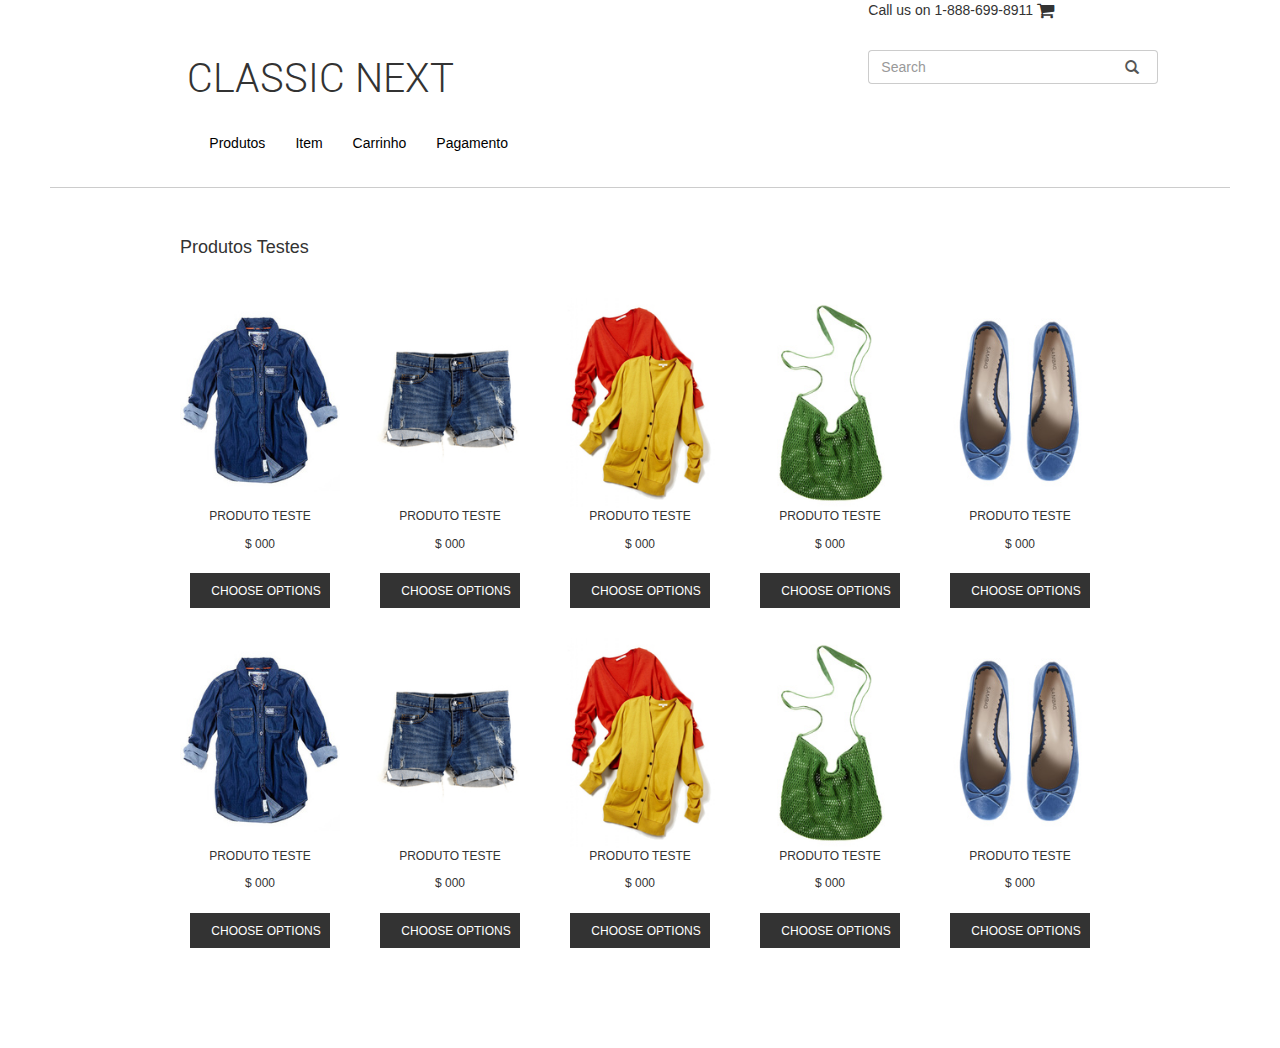
<file: index.html>
<!DOCTYPE html>
<html>
<head>
	<meta charset="UTF-8">
	<link rel="stylesheet" type="text/css" href="static/css/bootstrap.css">
	<link rel="stylesheet" type="text/css" href="static/css/template.css">
	<script src="static/js/jquery-1.9.1.js"></script>
	<script src="static/js/bootstrap.js"></script>
	<link rel="stylesheet" href="http://maxcdn.bootstrapcdn.com/font-awesome/4.2.0/css/font-awesome.min.css">
	<title>Mauricio -  Tela 1</title>
</head>
<body>
	<div id="carrinho">
		<div class="row center-block">
			<div class="col-md-8"></div>
			<div class="col-md-3">
				<div class="center-block">
					<p>Call us on 1-888-699-8911 
		
						<i class="fa fa-shopping-cart fa-lg"></i>
					</p>

				</div>
			</div>
			<div class="col-md-1"></div>
		</div>	
	</div>

	<div id="cabecalhio">	
	<div class="row center-block">
		<div class="col-md-6">
			<p id="marca">CLASSIC NEXT</p>
		</div>
	
		<div class="col-md-2"></div>
		<div class="col-md-3">
			<div id="imaginary_container"> 
                <div class="input-group stylish-input-group">
                    <input type="text" class="form-control"  placeholder="Search" >
                    <span class="input-group-addon">
                        <button type="submit">
                            <span class="glyphicon glyphicon-search"></span>
                        </button>  
                    </span>
                </div>
            </div>
		</div>
		<div class="col-md-1"></div>
	</div>		
	<div>
		<div id="menu" class="row center-block">
	  		<div class="col-md-1"></div>
			<div class="col-md-10">
				<nav class="navbar navbar-default">
				  	<div class="container-fluid">
					    <div class="navbar-header">
						    <button type="button" class="navbar-toggle collapsed" data-toggle="collapse" data-target="#bs-example-navbar-collapse-1" aria-expanded="false">
						        <span class="sr-only">Toggle navigation</span>
						        <span class="icon-bar"></span>
						        <span class="icon-bar"></span>
						        <span class="icon-bar"></span>
						    </button>
					    </div>

				    <div class="collapse navbar-collapse" id="bs-example-navbar-collapse-1">
					    <ul class="nav navbar-nav">
					        <li><a href="index.html">Produtos</a></li>
					        <li><a href="viewProdut.html">Item</a></li>			  <li><a href="viewCar.html">Carrinho</a></li>			     
					        <li><a href="viewPagamento.html">Pagamento</a></li>					        
					    </ul>				      
				    </div><!-- /.navbar-collapse -->
				  </div><!-- /.container-fluid -->
				</nav>


			</div>
			<div class="col-md-1"></div>	
		</div>	
	</div>


	</div>
	<div id="boxProdutos" class="container center-block" >
		<div class="row center-block">
	  		  <div class="col-md-1"></div>
			  <div class="col-md-10">
				<h4 class="produtosTeste">Produtos Testes</h4>
			  </div>	
			  <div class="col-md-1"></div>
		</div>	  
  		<div class="row center-block">
  		  <div class="col-md-1"></div>
		  <div class="col-md-2">		    
		  	<div> 		  		
		  		<img class="imgProduto img-responsive" src="static/imagens/a.jpg">
		  		<p class="nomeProduto">PRODUTO TESTE</p>
		  		<p class="nomeProduto">$ 000</p>
		  		<div class="butao center-block">		  			
		  			<p class="textoButao">CHOOSE OPTIONS</p>
		  		</div>
		  	</div>
		  </div>
		  <div class="col-md-2">
		  	<div> 	
		  		<div class="center-block">
		  			<img class="imgProduto img-responsive" src="static/imagens/b.jpg">
		  		</div>	  				  		
		  		<p class="nomeProduto">PRODUTO TESTE</p>
		  		<p class="nomeProduto">$ 000</p>
		  		<div class="butao center-block">		  			
		  			<p class="textoButao">CHOOSE OPTIONS</p>
		  		</div>
		  	</div>
		  </div>		  
		  <div class="col-md-2">
		  	<div> 		  		
		  		<img class="imgProduto img-responsive" src="static/imagens/c.jpg">
		  		<p class="nomeProduto">PRODUTO TESTE</p>
		  		<p class="nomeProduto">$ 000</p>
		  		<div class="butao center-block">		  			
		  			<p class="textoButao">CHOOSE OPTIONS</p>
		  		</div>
		  	</div>
		  </div>
		  <div class="col-md-2">
		  	<div> 		  		
		  		<img class="imgProduto img-responsive" src="static/imagens/d.jpg">
		  		<p class="nomeProduto">PRODUTO TESTE</p>
		  		<p class="nomeProduto">$ 000</p>
		  		<div class="butao center-block">		  			
		  			<p class="textoButao">CHOOSE OPTIONS</p>
		  		</div>
		  	</div>
		  </div>
		  <div class="col-md-2">
		  	<div> 		  		
		  		<img class="imgProduto img-responsive" src="static/imagens/e.jpg">
		  		<p class="nomeProduto">PRODUTO TESTE</p>
		  		<p class="nomeProduto">$ 000</p>
		  		<div class="butao center-block">		  			
		  			<p class="textoButao">CHOOSE OPTIONS</p>
		  		</div>
		  	</div>
		  </div>
		  <div class="col-md-1"></div>
		</div>


		<div class="row center-block caixaProdutos">
  		  <div class="col-md-1"></div>
		  <div class="col-md-2">
		  	<div> 		  		
		  		<img class="imgProduto img-responsive" src="static/imagens/a.jpg">
		  		<p class="nomeProduto">PRODUTO TESTE</p>
		  		<p class="nomeProduto">$ 000</p>
		  		<div class="butao center-block">		  			
		  			<p class="textoButao">CHOOSE OPTIONS</p>
		  		</div>
		  	</div>
		  </div>
		  <div class="col-md-2">
		  	<div> 		  		
		  		<img class="imgProduto img-responsive" src="static/imagens/b.jpg">
		  		<p class="nomeProduto">PRODUTO TESTE</p>
		  		<p class="nomeProduto">$ 000</p>
		  		<div class="butao center-block">		  			
		  			<p class="textoButao">CHOOSE OPTIONS</p>
		  		</div>
		  	</div>
		  </div>		  
		  <div class="col-md-2">
		  	<div> 		  		
		  		<img class="imgProduto img-responsive" src="static/imagens/c.jpg">
		  		<p class="nomeProduto">PRODUTO TESTE</p>
		  		<p class="nomeProduto">$ 000</p>
		  		<div class="butao center-block">		  			
		  			<p class="textoButao">CHOOSE OPTIONS</p>
		  		</div>
		  	</div>
		  </div>
		  <div class="col-md-2">
		  	<div> 		  		
		  		<img class="imgProduto img-responsive" src="static/imagens/d.jpg">
		  		<p class="nomeProduto">PRODUTO TESTE</p>
		  		<p class="nomeProduto">$ 000</p>
		  		<div class="butao center-block">		  			
		  			<p class="textoButao">CHOOSE OPTIONS</p>
		  		</div>
		  	</div>
		  </div>
		  <div class="col-md-2">
		  	<div> 		  		
		  		<img class="imgProduto img-responsive" src="static/imagens/e.jpg">
		  		<p class="nomeProduto">PRODUTO TESTE</p>
		  		<p class="nomeProduto">$ 000</p>
		  		<div class="butao center-block">		  			
		  			<p class="textoButao">CHOOSE OPTIONS</p>
		  		</div>
		  	</div>
		  </div>
		  <div class="col-md-1"></div>
		</div>
	</div>

</body>
</html>
</file>
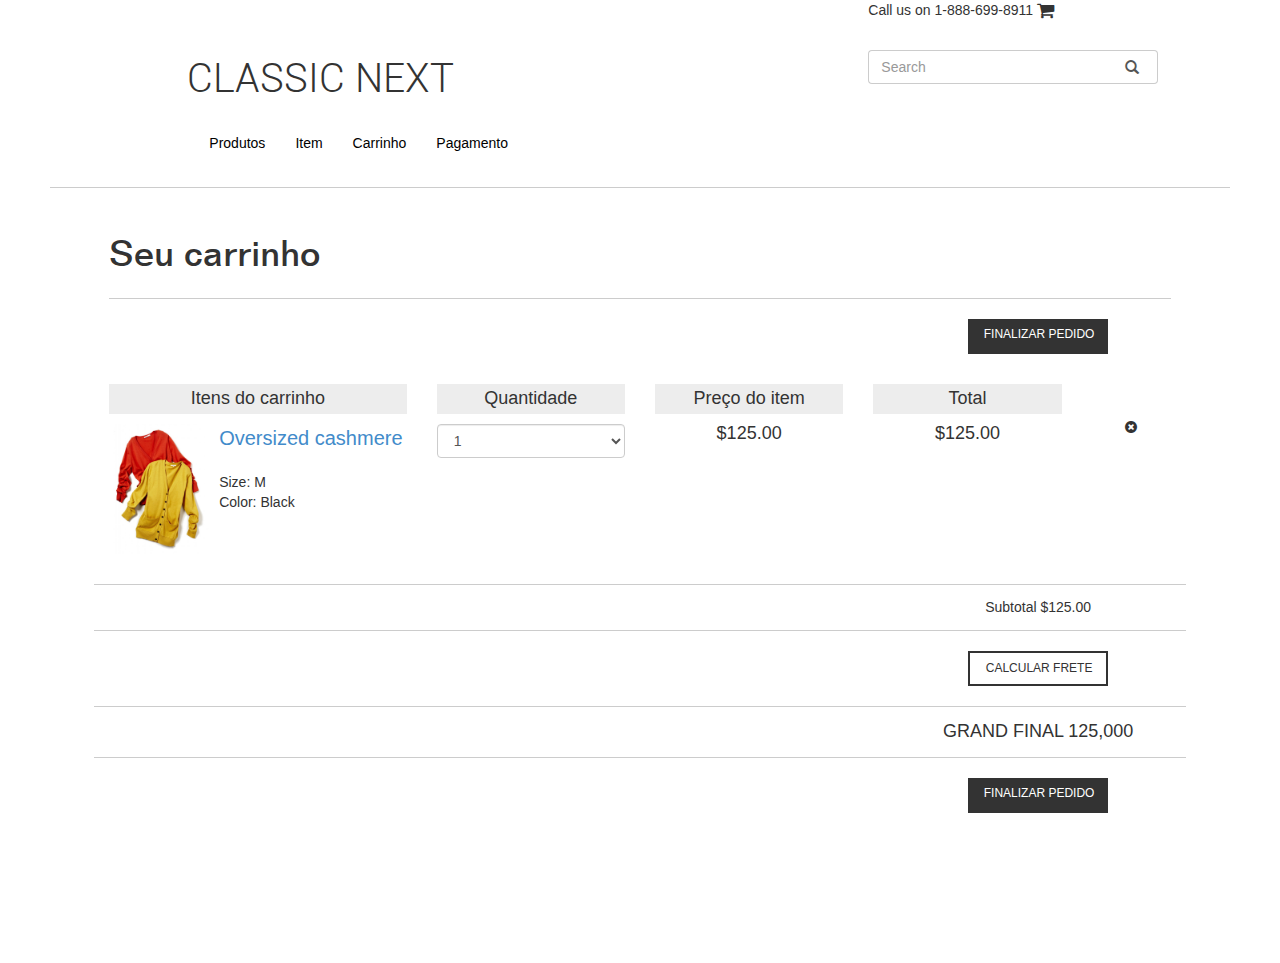
<file: viewCar.html>
<!DOCTYPE html>
<html>
<head>
	<meta charset="UTF-8">
	<link rel="stylesheet" type="text/css" href="static/css/bootstrap.css">
	<link rel="stylesheet" type="text/css" href="static/css/template.css">
	<script src="static/js/jquery-1.9.1.js"></script>
	<script src="static/js/bootstrap.js"></script>
	<link rel="stylesheet" href="http://maxcdn.bootstrapcdn.com/font-awesome/4.2.0/css/font-awesome.min.css">
	<title>Mauricio - tela 3</title>
</head>
<body>
	<div id="carrinho">
		<div class="row center-block">
			<div class="col-md-8"></div>
			<div class="col-md-3">
				<div class="center-block">
					<p>Call us on 1-888-699-8911 
		
						<i class="fa fa-shopping-cart fa-lg"></i>
					</p>

				</div>
			</div>
			<div class="col-md-1"></div>
		</div>	
	</div>

	<div id="cabecalhio">	
	<div class="row center-block">
		<div class="col-md-6">
			<p id="marca">CLASSIC NEXT</p>
		</div>
	
		<div class="col-md-2"></div>
		<div class="col-md-3">
			<div id="imaginary_container"> 
                <div class="input-group stylish-input-group">
                    <input type="text" class="form-control"  placeholder="Search" >
                    <span class="input-group-addon">
                        <button type="submit">
                            <span class="glyphicon glyphicon-search"></span>
                        </button>  
                    </span>
                </div>
            </div>
		</div>
		<div class="col-md-1"></div>
	</div>		
	<div>
		<div id="menu" class="row center-block">
	  		<div class="col-md-1"></div>
			<div class="col-md-10">
				<nav class="navbar navbar-default">
				  	<div class="container-fluid">
					    <div class="navbar-header">
						    <button type="button" class="navbar-toggle collapsed" data-toggle="collapse" data-target="#bs-example-navbar-collapse-1" aria-expanded="false">
						        <span class="sr-only">Toggle navigation</span>
						        <span class="icon-bar"></span>
						        <span class="icon-bar"></span>
						        <span class="icon-bar"></span>
						    </button>
					    </div>

				    <div class="collapse navbar-collapse" id="bs-example-navbar-collapse-1">
					   <ul class="nav navbar-nav">
					        <li><a href="index.html">Produtos</a></li>
					        <li><a href="viewProdut.html">Item</a></li>			  <li><a href="viewCar.html">Carrinho</a></li>			     
					        <li><a href="viewPagamento.html">Pagamento</a></li>				        
					    </ul>				      
				    </div><!-- /.navbar-collapse -->
				  </div><!-- /.container-fluid -->
				</nav>
			</div>
			<div class="col-md-1"></div>	
		</div>	
	</div>
	<div id="corpo">
		<div class="row">
			<div class="col-md-1"></div>
			<div class="col-md-10">
				<div id="boxTitleCar">
					<h1 class="titleCar">Seu carrinho</h1>
				</div>
			</div>
			<div class="col-md-1"></div>
		</div>

		<div class="row">
			<div class="col-md-1"></div>
			<div class="col-md-10">
				<div class="col-md-9"></div>
				<div class="col-md-3">
					<div class="butaoOut2 center-block">		  			
		  				<p class="textoButao">FINALIZAR PEDIDO</p>
		  			</div>
				</div>
			</div>
			<div class="col-md-1"></div>
		</div>
		<div class="row">
			<div class="col-md-1"></div>
			<div class="col-md-3">
				<div class="center-block">
					<h4 class="xx">Itens do carrinho</h4>
					<img class="imgItem img-responsive xxxx" src="static/imagens/blusa.jpg">
					<a href="viewProdut.html" class="tituloItem">Oversized cashmere </a>
					<p class="y">
					<br/>
					Size:	M
					<br>
					Color​:	Black
					</p>
				</div>	
			</div>
			<div class="col-md-2">
				<h4 class="xx">Quantidade</h4>
				<div class="form-group">
				  <select class="form-control" id="sel1">
				    <option>1</option>
				    <option>2</option>
				    <option>3</option>
				    <option>4</option>
				  </select>
				</div>		  		
			</div>
			<div class="col-md-2">
				<h4 class="xx">Preço do item</h4>
				<h4 class="xxx">$125.00</h4>
			</div>
			<div class="col-md-2">
				<h4 class="xx">Total</h4>
				<h4 class="xxx">$125.00</h4>
			</div>
			<div class="col-md-1">
				<div class="center-block">	
					<p class="alinhar"><i class="fa fa-times-circle excluir"></i></p>
				</div>
			</div>
			<div class="col-md-1"></div>
		</div>	
		<div class="row">
			<div class="col-md-1"></div>
			<div class="col-md-10" id="boxTitleCar2">			
				<div class="col-md-9"></div>
				<div class="col-md-3">
					<h5 class="xxx1">Subtotal $125.00</h5>					
				</div>
			</div>	
			<div class="col-md-1"></div>
		</div>
		<div class="row">
			<div class="col-md-1"></div>
			<div class="col-md-10" id="boxTitleCar3">
				<div class="col-md-9"></div>
				<div class="col-md-3">
					<div class="butaoEstimativa center-block">		  			
		  				<p class="textoButao2">CALCULAR FRETE</p>
		  			</div>
				</div>
			</div>
			<div class="col-md-1"></div>
		</div>
		<div class="row">
			<div class="col-md-1"></div>
			<div class="col-md-10" id="boxTitleCar3">
				<div class="col-md-9"></div>
				<div class="col-md-3">	  			
					<h4 class="xxx2">GRAND FINAL 125,000</h4>
				</div>
			</div>
			<div class="col-md-1"></div>
		</div>
		<div class="row">
			<div class="col-md-1"></div>
			<div class="col-md-10" id="boxTitleCar3">
				<div class="col-md-9"></div>
				<div class="col-md-3">
					<div class="butaoOut center-block">		  			
		  				<p class="textoButao">FINALIZAR PEDIDO</p>
		  			</div>
				</div>
			</div>
			<div class="col-md-1"></div>
		</div>
	</div>
</div>
</body>
</html>
</file>
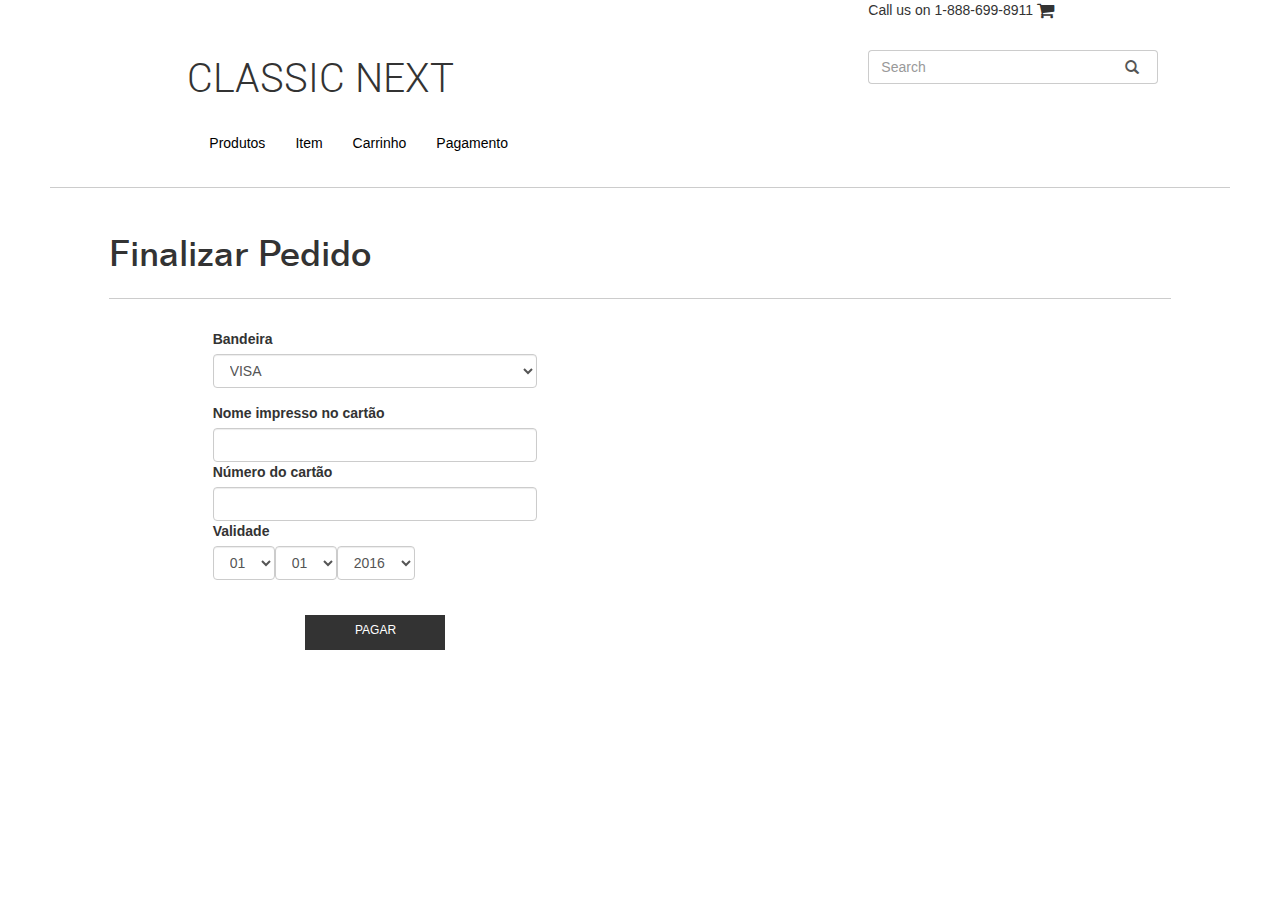
<file: viewPagamento.html>
<!DOCTYPE html>
<html>
<head>
	<meta charset="UTF-8">
	<link rel="stylesheet" type="text/css" href="static/css/bootstrap.css">
	<link rel="stylesheet" type="text/css" href="static/css/template.css">
	<script src="static/js/jquery-1.9.1.js"></script>
	<script src="static/js/bootstrap.js"></script>
	<link rel="stylesheet" href="http://maxcdn.bootstrapcdn.com/font-awesome/4.2.0/css/font-awesome.min.css">
	<title>Mauricio - tela 3</title>
</head>
<body>
	<div id="carrinho">
		<div class="row center-block">
			<div class="col-md-8"></div>
			<div class="col-md-3">
				<div class="center-block">
					<p>Call us on 1-888-699-8911 
		
						<i class="fa fa-shopping-cart fa-lg"></i>
					</p>

				</div>
			</div>
			<div class="col-md-1"></div>
		</div>	
	</div>

	<div id="cabecalhio">	
	<div class="row center-block">
		<div class="col-md-6">
			<p id="marca">CLASSIC NEXT</p>
		</div>
	
		<div class="col-md-2"></div>
		<div class="col-md-3">
			<div id="imaginary_container"> 
                <div class="input-group stylish-input-group">
                    <input type="text" class="form-control"  placeholder="Search" >
                    <span class="input-group-addon">
                        <button type="submit">
                            <span class="glyphicon glyphicon-search"></span>
                        </button>  
                    </span>
                </div>
            </div>
		</div>
		<div class="col-md-1"></div>
	</div>		
	<div>
		<div id="menu" class="row center-block">
	  		<div class="col-md-1"></div>
			<div class="col-md-10">
				<nav class="navbar navbar-default">
				  	<div class="container-fluid">
					    <div class="navbar-header">
						    <button type="button" class="navbar-toggle collapsed" data-toggle="collapse" data-target="#bs-example-navbar-collapse-1" aria-expanded="false">
						        <span class="sr-only">Toggle navigation</span>
						        <span class="icon-bar"></span>
						        <span class="icon-bar"></span>
						        <span class="icon-bar"></span>
						    </button>
					    </div>

				    <div class="collapse navbar-collapse" id="bs-example-navbar-collapse-1">
					   <ul class="nav navbar-nav">
					        <li><a href="index.html">Produtos</a></li>
					        <li><a href="viewProdut.html">Item</a></li>			  <li><a href="viewCar.html">Carrinho</a></li>			     
					        <li><a href="viewPagamento.html">Pagamento</a></li>				        
					    </ul>				      
				    </div><!-- /.navbar-collapse -->
				  </div><!-- /.container-fluid -->
				</nav>
			</div>
			<div class="col-md-1"></div>	
		</div>	
	</div>
	<div id="corpo">
		<div class="row">
			<div class="col-md-1"></div>
			<div class="col-md-10">
				<div id="boxTitleCar">
					<h1 class="titleCar">Finalizar Pedido</h1>
				</div>
			</div>
			<div class="col-md-1"></div>
		</div>
		<div class="row" style="margin-top:30px;">
			<div class="col-md-1"></div>
			<div class="col-md-10">
				<div class="col-md-1"></div>
				<div class="col-md-4">
					<div>
						<div><label for="inputEmail3" >Bandeira</label></div>
						<div class="form-group">
						  <select class="form-control"  id="sel1">
						    <option>VISA</option>
						    <option>MASTER</option>
						    <option>HIPER</option>
						  </select>
						</div>						
					</div>					    
				</div>
				<div class="col-md-7"></div>				
			</div>
			<div class="col-md-1"></div>
		</div>
		<div class="row">
			<div class="col-md-1"></div>
			<div class="col-md-10">
				<div class="col-md-1"></div>
				<div class="col-md-4">
					<div>
						<label for="inputEmail3">Nome impresso no cartão</label>
						<input type="email" class="form-control" id="inputEmail3" placeholder="">
					</div>					    
				</div>
				<div class="col-md-7"></div>				
			</div>
			<div class="col-md-1"></div>
		</div>
		<div class="row">
			<div class="col-md-1"></div>
			<div class="col-md-10">
				<div class="col-md-1"></div>
				<div class="col-md-4">
					<div>
						<label for="inputEmail3" >Número do cartão</label>
						<input type="email" class="form-control" id="inputEmail3" placeholder="">
					</div>					    
				</div>
				<div class="col-md-7"></div>				
			</div>
			<div class="col-md-1"></div>
		</div>
		<div class="row">
			<div class="col-md-1"></div>
			<div class="col-md-10">
				<div class="col-md-1"></div>
				<div class="col-md-4">
					<div>
						<div><label for="inputEmail3" >Validade</label></div>
						<div class="form-group" style="float:left;">
						  <select class="form-control"  id="sel1">
						    <option>01</option>
						    <option>02</option>
						    <option>03</option>
						    <option>04</option>
						  </select>
						</div>	
						<div class="form-group" style="float:left;">
						  <select class="form-control"  id="sel1">
						    <option>01</option>
						    <option>02</option>
						    <option>03</option>
						    <option>04</option>
						  </select>
						</div>	
						<div class="form-group" style="float:left;">
						  <select class="form-control"  id="sel1">
						    <option>2016</option>
						    <option>02</option>
						    <option>03</option>
						    <option>04</option>
						  </select>
						</div>		
					</div>					    
				</div>
				<div class="col-md-7"></div>				
			</div>
			<div class="col-md-1"></div>
		</div>
		<div class="row">
			<div class="col-md-1"></div>
			<div class="col-md-10">
				<div class="col-md-1"></div>
				<div class="col-md-4">
					<div class="butaoOut center-block">		  			
		  				<p class="textoButao">PAGAR</p>
		  			</div>					    
				</div>
				<div class="col-md-7"></div>				
			</div>
			<div class="col-md-1"></div>
		</div>
		
		
	</div>
</div>
</body>	
</html>
</file>
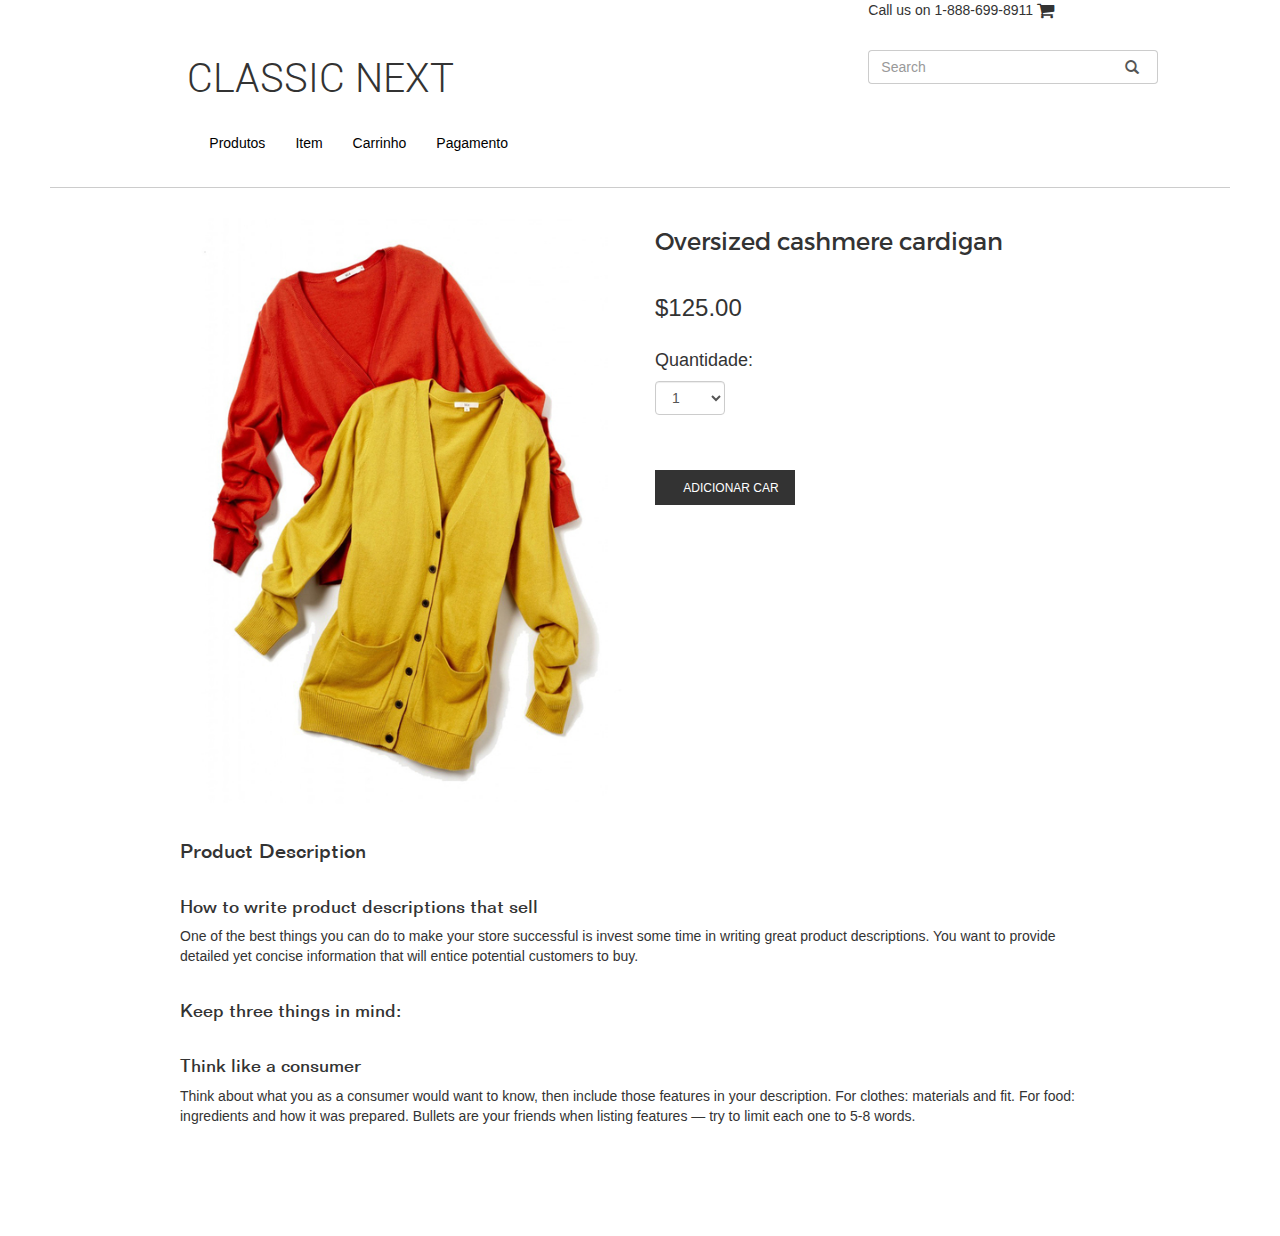
<file: viewProdut.html>
<!DOCTYPE html>
<html>
<head>
	<meta charset="UTF-8">
	<link rel="stylesheet" type="text/css" href="static/css/bootstrap.css">
	<link rel="stylesheet" type="text/css" href="static/css/template.css">
	<script src="static/js/jquery-1.9.1.js"></script>
	<script src="static/js/bootstrap.js"></script>
	<link rel="stylesheet" href="http://maxcdn.bootstrapcdn.com/font-awesome/4.2.0/css/font-awesome.min.css">
	<title>Mauricio - tela 2</title>
</head>
<body>
	<div id="carrinho">
		<div class="row center-block">
			<div class="col-md-8"></div>
			<div class="col-md-3">
				<div class="center-block">
					<p>Call us on 1-888-699-8911 
		
						<i class="fa fa-shopping-cart fa-lg"></i>
					</p>

				</div>
			</div>
			<div class="col-md-1"></div>
		</div>	
	</div>

	<div id="cabecalhio">	
	<div class="row center-block">
		<div class="col-md-6">
			<p id="marca">CLASSIC NEXT</p>
		</div>
	
		<div class="col-md-2"></div>
		<div class="col-md-3">
			<div id="imaginary_container"> 
                <div class="input-group stylish-input-group">
                    <input type="text" class="form-control"  placeholder="Search" >
                    <span class="input-group-addon">
                        <button type="submit">
                            <span class="glyphicon glyphicon-search"></span>
                        </button>  
                    </span>
                </div>
            </div>
		</div>
		<div class="col-md-1"></div>
	</div>		
	<div>
		<div id="menu" class="row center-block">
	  		<div class="col-md-1"></div>
			<div class="col-md-10">
				<nav class="navbar navbar-default">
				  	<div class="container-fluid">
					    <div class="navbar-header">
						    <button type="button" class="navbar-toggle collapsed" data-toggle="collapse" data-target="#bs-example-navbar-collapse-1" aria-expanded="false">
						        <span class="sr-only">Toggle navigation</span>
						        <span class="icon-bar"></span>
						        <span class="icon-bar"></span>
						        <span class="icon-bar"></span>
						    </button>
					    </div>
				    <div class="collapse navbar-collapse" id="bs-example-navbar-collapse-1">
					   <ul class="nav navbar-nav">
					       <li><a href="index.html">Produtos</a></li>
					        <li><a href="viewProdut.html">Item</a></li>			  <li><a href="viewCar.html">Carrinho</a></li>			     
					        <li><a href="viewPagamento.html">Pagamento</a></li>					        
					    </ul>				      
				    </div><!-- /.navbar-collapse -->
				  </div><!-- /.container-fluid -->
				</nav>
			</div>
			<div class="col-md-1"></div>	
		</div>	
	</div>


	</div>
	<div id="boxProdutos" class="container center-block" >
		<div class="row center-block">
	  		  <div class="col-md-1"></div>
			  <div class="col-md-5">
			  	<div>
			  		<img class="imgProduto img-responsive" src="static/imagens/blusa.jpg">
			  	</div>
			  </div>
			  <div class="col-md-5">
			  	<div>
			  		<h3 class="topSpace" style=" font-family: montserratRegular;">Oversized cashmere cardigan</h3>	
			  		<h3 class="topSpace">$125.00</h3>
			  		<h4 class="topSpace">Quantidade:</h4>
			  		<div id="boxQuant">
			  			<div class="form-group">
						  <select class="form-control" id="sel1">
						    <option>1</option>
						    <option>2</option>
						    <option>3</option>
						    <option>4</option>
						  </select>
						</div>
			  		</div>
			  		<div class="topSpace">
				  		<div class="butao">		  			
			  				<p class="textoButao">ADICIONAR CAR</p>
			  			</div>
		  			</div>
			  	</div>
			  </div>
			  <div class="col-md-1"></div>			  
	</div>
	<div id="descricao" class="row center-block">
	  	<div class="col-md-1"></div>
		<div class="col-md-10">
			<h4 class="titleTextDescri1">
				Product Description
			</h4>
			<h4 class="titleTextDescri">
				How to write product descriptions that sell
			</h4>
			<p>	
				One of the best things you can do to make your store successful is invest some time in writing great product descriptions. You want to provide detailed yet concise information that will entice potential customers to buy.
			</p>
			<h4 class="titleTextDescri">	
				Keep three things in mind:
			</h4>	
			<h4 class="titleTextDescri">	
				Think like a consumer
			</h4>
			<p>	
				Think about what you as a consumer would want to know, then include those features in your description. For clothes: materials and fit. For food: ingredients and how it was prepared. Bullets are your friends when listing features — try to limit each one to 5-8 words.
			</p>

		</div>
		<div class="col-md-1"></div>
	</div>	
</body>
</html>
</file>
<file: static/css/template.css>
/*importar fontes*/
@font-face {
  font-family: lanenar;
  src: url('../fonts/LAdNENAR_.ttf');
}
@font-face {
  font-family: helvetica;
  src: url('../fonts/helvetica/ultra.ttf');
}
@font-face {
  font-family: robotoFina;
  src: url('../fonts/roboto/Roboto-Thin.ttf');
}
@font-face {
  font-family: robotoLight;
  src: url('../fonts/roboto/Roboto-Light.ttf');
}

@font-face {
  font-family: robotoMedia;
  src: url('../fonts/roboto/Roboto-Medium.ttf');
}

@font-face {
  font-family: caviarBold;
  src: url('../fonts/caviar/caviarBold.ttf');
}
@font-face {
  font-family: Canon;
  src: url('../fonts/Canon/FeFCrm2.ttf');
}
@font-face {
  font-family: folioItalico;
  src: url('../fonts/folioItalico.ttf');
}
@font-face {
  font-family: folioNegrito;
  src: url('../fonts/folioNegrito.ttf');
}
@font-face {
  font-family: folioNormal;
  src: url('../fonts/folioNormal.ttf');
}
@font-face {
  font-family: montserratRegular;
  src: url('../fonts/montserrat/Montserrat-Regular.otf');
}
@font-face {
  font-family: montserratBold;
  src: url('../fonts/montserrat/Montserrat-Bold.otf');
}
@font-face {
  font-family: montserratLigth;
  src: url('../fonts/montserrat/Montserrat-Light.otf');
}
/*final importar fontes*/
*{
	font-family: Verdana, Geneva, sans-serif;
}
#boxProdutos{
	/*margin-left: 100px;
	margin-right: 100px;*/
	margin-bottom: 100px;
}
#cabecalhio{
	/*margin-left: 100px;
	margin-right: 100px;*/
	margin-top: 20px;
}
#carrinho{
	/*margin-left: 100px;
	margin-right: 100px;*/
}
.imgProduto{
	margin-bottom: 35px;
	margin: 0 auto;
	margin-top: 30px;
}
.nomeProduto{
	text-align: center;
	font-size: 12px;	
}
.butao{
	
	padding-top: 10px;
	padding-bottom: 10px;
	width: 140px;
	height: 35px;
	background-color: #333;
	margin-top: 20px;
}
.butao:hover{
	background-color: rgba(51, 51, 51, 0.8);
	
}
.textoButao{
	padding-left: 12px;
	color: #fff;	
	font-size: 12px;
	text-align: center;
}
.textoButao2{
	padding-left: 12px;
	color: #333;	
	font-size: 12px;
	text-align: center;
}
.textoButao2:hover{
	color: #999;
}


.caixaProdutos{
	
}
.produtosTeste{
	margin-top: 50px;
}
#menu{
	border-bottom: 1px solid #cccccc;
	margin-left: 50px;
	margin-right: 50px;
	
}
#marca{
	font-size: 40px;
	text-align: center;
	font-family: robotoLight;
}
.titleTextDescri1{
	font-family: folioNegrito;
	font-size: 20px;
	padding-top: 25px;
}
.titleTextDescri{
	font-family: folioNegrito;
	padding-top: 25px;
}
#imaginary_container{
   
}
.topSpace{
	padding-top: 20px;
}
.stylish-input-group .input-group-addon{
    background: white !important; 
}
.stylish-input-group .form-control{
	border-right:0; 
	box-shadow:0 0 0; 
	border-color:#ccc;
}
.stylish-input-group button{
    border:0;
    background:transparent;
}
#boxQuant{
	width: 70px;
}
.titleCar{
	font-family: folioNegrito;
	padding-top: 25px;
	padding-bottom: 15px;
}
#boxTitleCar{
	border-bottom: 1px solid #cccccc;
}
#boxTitleCar2{
	border-top: 1px solid #cccccc;
	margin-top: 30px;
}
#boxTitleCar3{
	border-top: 1px solid #cccccc;
	
}
.xx{
	background-color: #EDEDED;
	padding-top: 5px;
	padding-bottom: 5px;
	text-align: center;
}
.xxx{
	text-align: center;
}
.xxx1{
	text-align: center;
	margin-top: 15px;
	margin-bottom: 15px;
}
.xxx2{
	text-align: center;
	margin-top: 15px;
	margin-bottom: 15px;
}
.imgItem{
	width: 100px;
	height: 130px;
	margin-right: 10px;
}
.xxxx{
	float: left;

}
.tituloItem{
	text-decoration: none;
	font-size: 20px;
}
.y{
	 margin-bottom: 40px;
}
.excluir{
	margin-top: 46px;
}
.butaoEstimativa{
	
	padding-top: 7px;
	padding-bottom: 10px;
	padding-right: 10px;
	width: 140px;
	height: 35px;
	background-color: #fff;
	margin-top: 20px;
	margin-bottom: 20px;
	border: 2px solid #333;
}
.butaoEstimativa:hover{
	border: 2px solid #999;
	
}
.butaoOut{
	
	padding-top: 7px;
	padding-bottom: 10px;
	padding-right: 10px;
	width: 140px;
	height: 35px;
	background-color: #333;
	margin-top: 20px;
	margin-bottom: 150px;
}
.butaoOut:hover{
	background-color: rgba(51, 51, 51, 0.8);
	
}
.butaoOut2{	
	padding-top: 7px;
	padding-bottom: 10px;
	padding-right: 10px;
	width: 140px;
	height: 35px;
	background-color: #333;
	margin-top: 20px;
	margin-bottom: 20px;
}
.butaoOut2:hover{
	background-color: rgba(51, 51, 51, 0.8);
	
}
.alinhar{
	text-align: center;
}
</file>
